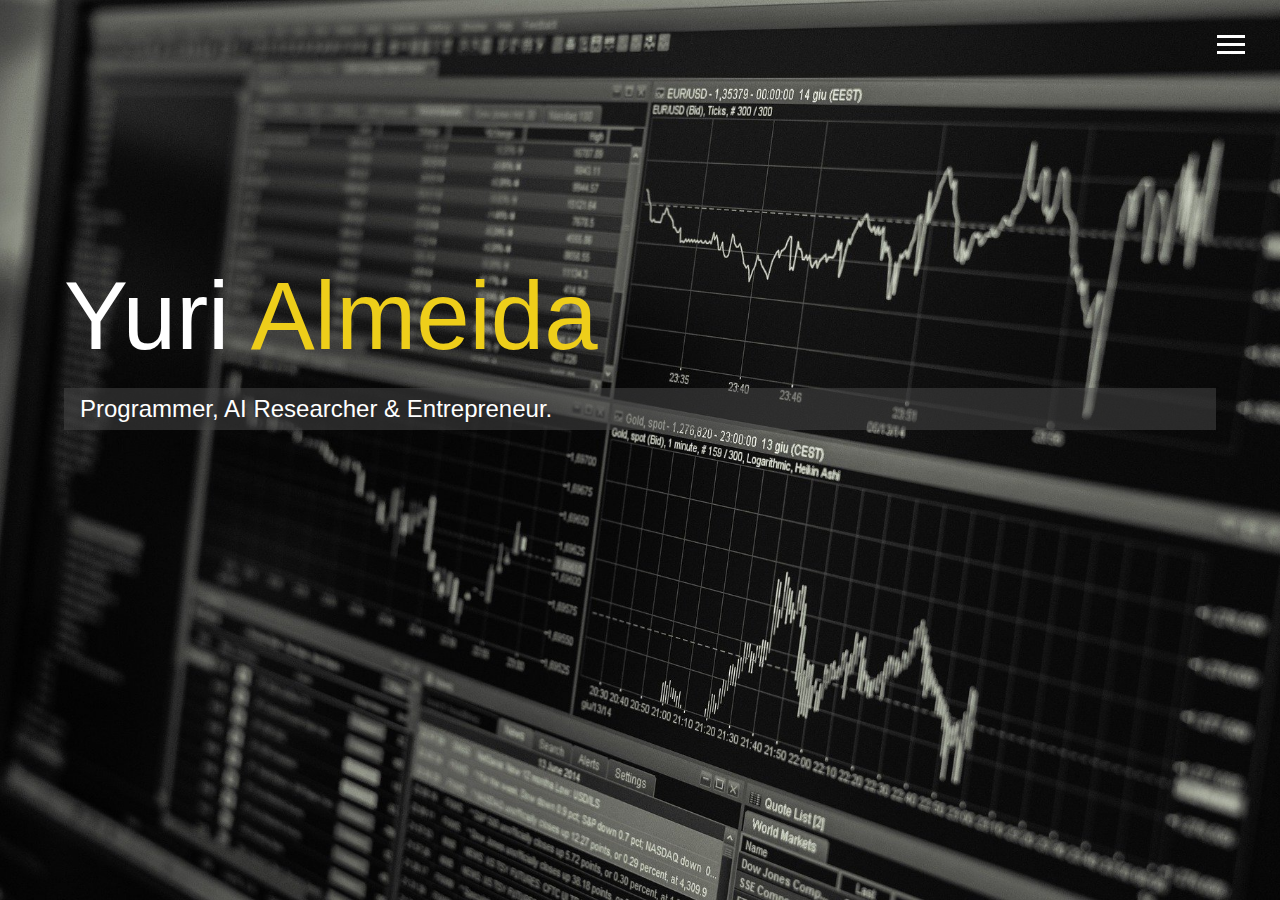
<file: index.html>
<!DOCTYPE html>
<html lang="en">

<head>
  <meta charset="UTF-8">
  <meta name="viewport" content="width=device-width, initial-scale=1.0">
  <meta http-equiv="X-UA-Compatible" content="ie=edge">
  <link rel="stylesheet" href="https://use.fontawesome.com/releases/v5.2.0/css/all.css" integrity="sha384-hWVjflwFxL6sNzntih27bfxkr27PmbbK/iSvJ+a4+0owXq79v+lsFkW54bOGbiDQ"
    crossorigin="anonymous">

  <link rel="stylesheet" href="css/main.css">
  <title>Welcome</title>
</head>

<body id="bg-img">
  <header>
    <div class="menu-btn">
      <div class="btn-line"></div>
      <div class="btn-line"></div>
      <div class="btn-line"></div>
    </div>

    <nav class="menu">
      <div class="menu-branding">
        <div class="portrait"></div>
      </div>
      <ul class="menu-nav">
        <li class="nav-item current">
          <a href="index.html" class="nav-link">
            Home
          </a>
        </li>
        <li class="nav-item">
          <a href="about.html" class="nav-link">
            About Me
          </a>
        </li>
        <li class="nav-item">
          <a href="work.html" class="nav-link">
            My Work
          </a>
        </li>
        <li class="nav-item">
          <a href="contact.html" class="nav-link">
            How To Contact Me
          </a>
        </li>
      </ul>
    </nav>
  </header>

  <main id="home">
    <h1 class="lg-heading">
      Yuri
      <span class="text-secondary">Almeida</span>
    </h1>
    <h2 class="sm-heading">
      Programmer, AI Researcher & Entrepreneur.
    </h2>
    <div class="icons">
      <a href="https://www.instagram.com/yuri.l.a/">
        <i class="fab fa-instagram fa-2x"></i>
      </a>
      <a href="https://www.linkedin.com/in/yuri-almeida-62bb8b14a/">
        <i class="fab fa-linkedin fa-2x"></i>
      </a>
      <a href="https://github.com/yuri-almeid">
        <i class="fab fa-github fa-2x"></i>
      </a>
    </div>
  </main>

  <script src="js/main.js"></script>
</body>

</html>
</file>
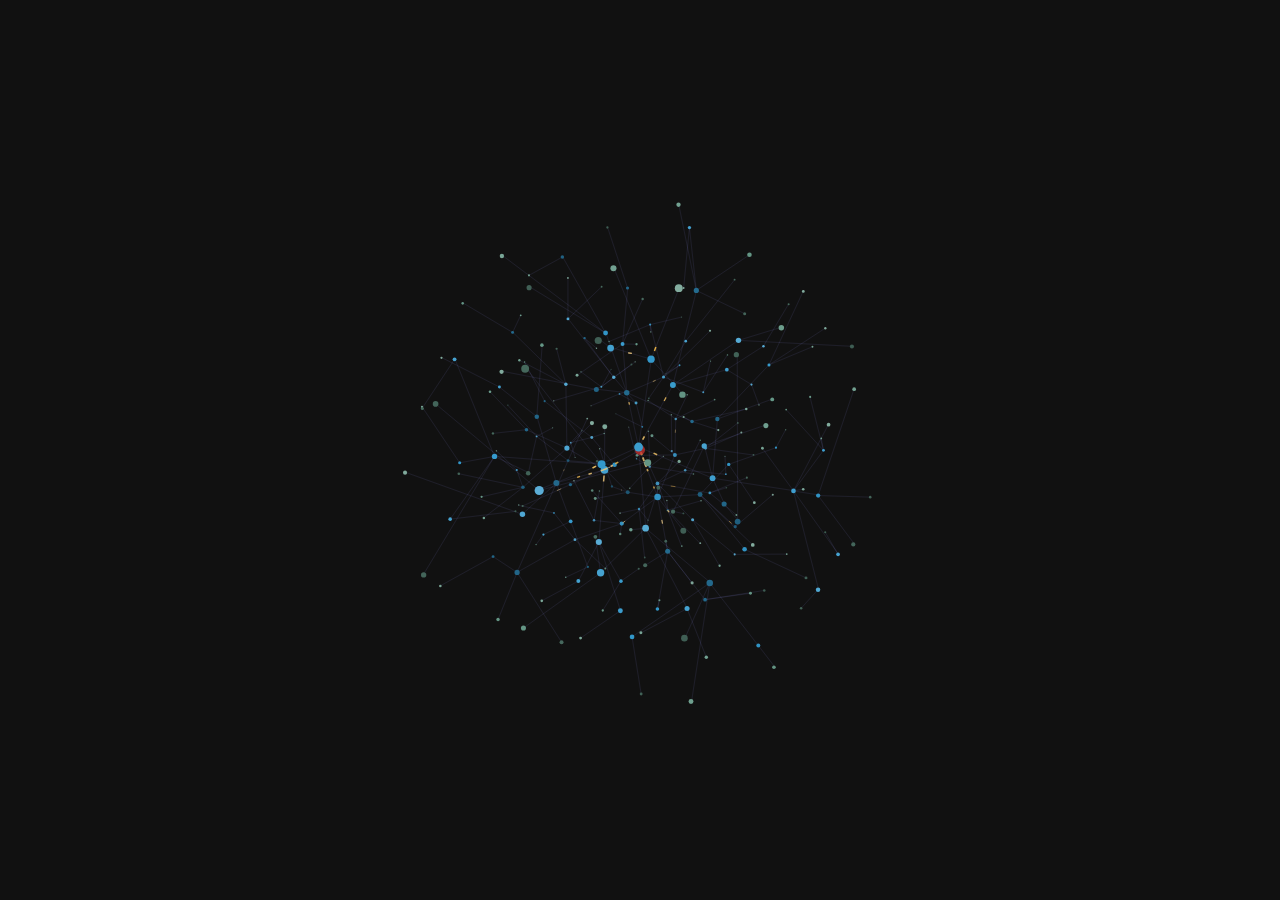
<file: frontend/animation/index.html>
<!DOCTYPE html>
<html lang="en">
<head>
  <meta charset="UTF-8">
  <meta name="viewport" content="width=device-width, initial-scale=1.0">
  <link rel="stylesheet" href="style.css">
  <title>Neural Networks animation</title>
</head>
<body>
  
  <canvas id=c></canvas>
<!--
ALGORITHM:

structure:
- gen( x,y,z ):
	- create node at x,y,z // blue
	- append some children to list:
		- within a certain distance to parent
		- outside a certain distance from any node
		- within a global distance
	- if no children
		- don't append any
		- set as end node // green-ish

- gen( 0,0,0 ) // red
- while list has items
	- gen( position of first item )
	- remove first item


impulse behaviour:
- pick( node ):
	- if node is end node
		- pick( original node )
	- else
		- pick( random node from node children )

- pick( original node)

-->

</body>
<script src="animation.js"></script>
</html>
</file>
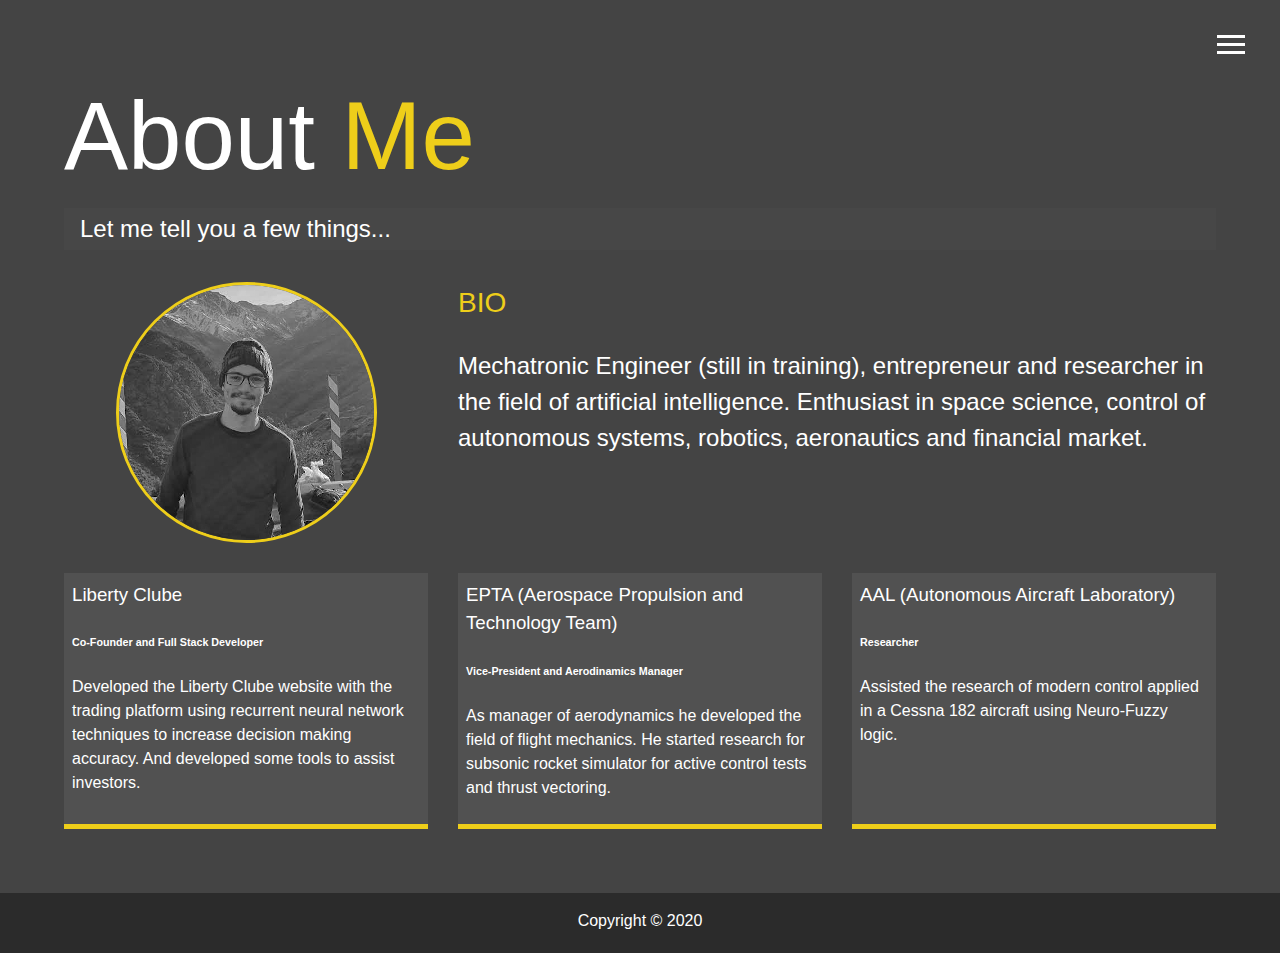
<file: about.html>
<!DOCTYPE html>
<html lang="en">

<head>
  <meta charset="UTF-8">
  <meta name="viewport" content="width=device-width, initial-scale=1.0">
  <meta http-equiv="X-UA-Compatible" content="ie=edge">
  <link rel="stylesheet" href="https://use.fontawesome.com/releases/v5.2.0/css/all.css" integrity="sha384-hWVjflwFxL6sNzntih27bfxkr27PmbbK/iSvJ+a4+0owXq79v+lsFkW54bOGbiDQ"
    crossorigin="anonymous">

  <link rel="stylesheet" href="css/main.css">
  <title>About Me</title>
</head>

<body>
  <header>
    <div class="menu-btn">
      <div class="btn-line"></div>
      <div class="btn-line"></div>
      <div class="btn-line"></div>
    </div>

    <nav class="menu">
      <div class="menu-branding">
        <div class="portrait"></div>
      </div>
      <ul class="menu-nav">
        <li class="nav-item">
          <a href="index.html" class="nav-link">
            Home
          </a>
        </li>
        <li class="nav-item current">
          <a href="about.html" class="nav-link">
            About Me
          </a>
        </li>
        <li class="nav-item">
          <a href="work.html" class="nav-link">
            My Work
          </a>
        </li>
        <li class="nav-item">
          <a href="contact.html" class="nav-link">
            How To Contact Me
          </a>
        </li>
      </ul>
    </nav>
  </header>

  <main id="about">
    <h1 class="lg-heading">
      About
      <span class="text-secondary">Me</span>
    </h1>
    <h2 class="sm-heading">
      Let me tell you a few things...
    </h2>
    <div class="about-info">
      <img src="img/portrait.jpg" alt="John Doe" class="bio-image">

      <div class="bio">
        <h3 class="text-secondary">BIO</h3>
        <p>Mechatronic Engineer (still in training), entrepreneur and researcher in the field of artificial intelligence. 
          Enthusiast in space science, control of autonomous systems, robotics, aeronautics and financial market.</p>
      </div>

      <div class="job job-1">
        <h3>Liberty Clube</h3>
        <h6>Co-Founder and Full Stack Developer</h6>
        <p>Developed the Liberty Clube website with the trading platform using 
          recurrent neural network techniques to increase decision making accuracy.
          And developed some tools to assist investors.</p>
      </div>

      <div class="job job-2">
        <h3>EPTA (Aerospace Propulsion and Technology Team)</h3>
        <h6>Vice-President and Aerodinamics Manager</h6>
        <p>As manager of aerodynamics he developed the field of flight mechanics. 
          He started research for subsonic rocket simulator for active control tests and thrust vectoring.</p>
      </div>

      <div class="job job-3">
        <h3>AAL (Autonomous Aircraft Laboratory)</h3>
        <h6>Researcher</h6>
        <p>Assisted the research of modern control applied in a Cessna 182 aircraft using Neuro-Fuzzy logic.</p>
      </div>
    </div>
  </main>

  <footer id="main-footer">
    Copyright &copy; 2020
  </footer>

  <script src="js/main.js"></script>
</body>

</html>
</file>
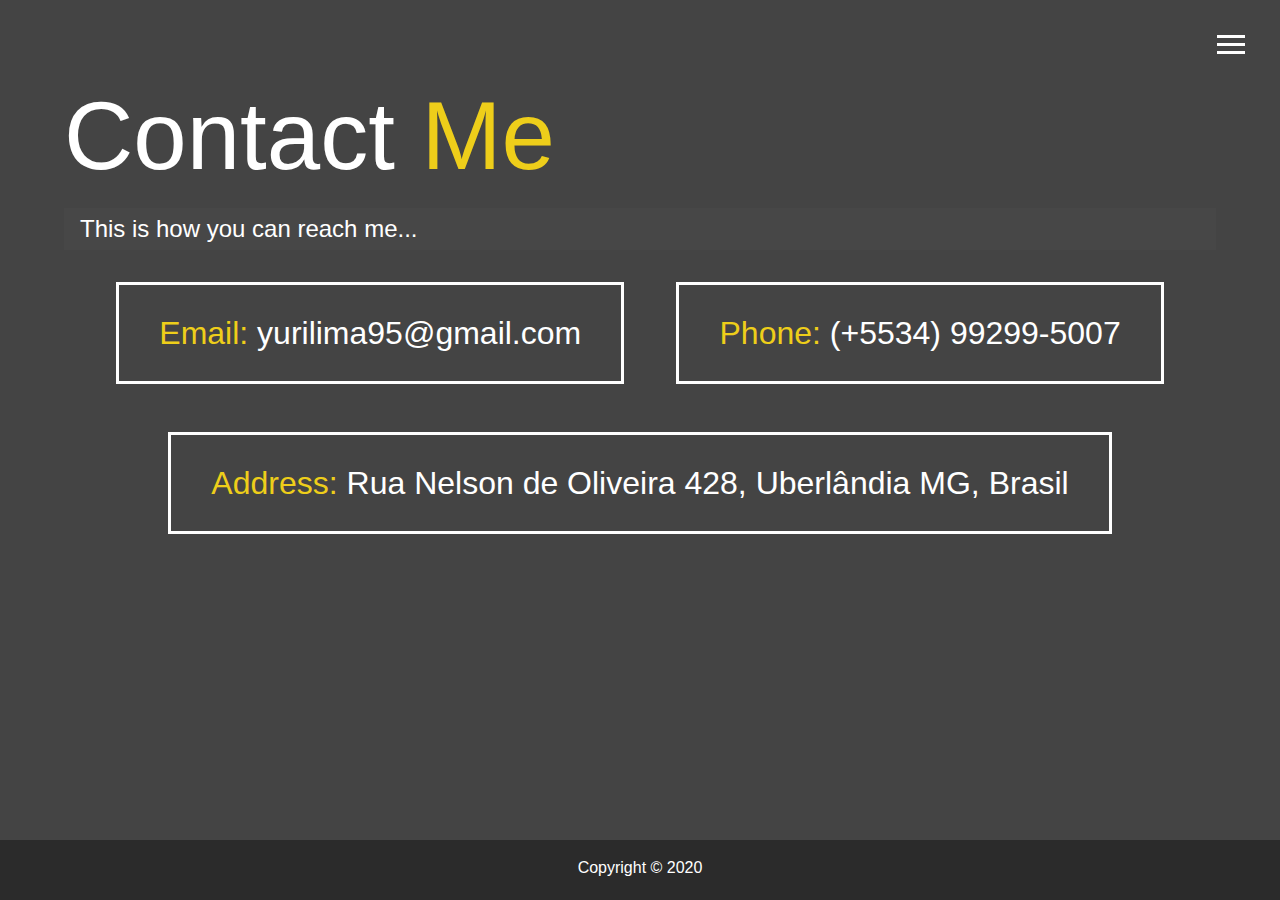
<file: contact.html>
<!DOCTYPE html>
<html lang="en">

<head>
  <meta charset="UTF-8">
  <meta name="viewport" content="width=device-width, initial-scale=1.0">
  <meta http-equiv="X-UA-Compatible" content="ie=edge">
  <link rel="stylesheet" href="https://use.fontawesome.com/releases/v5.2.0/css/all.css" integrity="sha384-hWVjflwFxL6sNzntih27bfxkr27PmbbK/iSvJ+a4+0owXq79v+lsFkW54bOGbiDQ"
    crossorigin="anonymous">

  <link rel="stylesheet" href="css/main.css">
  <title>Contact Me</title>
</head>

<body>
  <header>
    <div class="menu-btn">
      <div class="btn-line"></div>
      <div class="btn-line"></div>
      <div class="btn-line"></div>
    </div>

    <nav class="menu">
      <div class="menu-branding">
        <div class="portrait"></div>
      </div>
      <ul class="menu-nav">
        <li class="nav-item">
          <a href="index.html" class="nav-link">
            Home
          </a>
        </li>
        <li class="nav-item">
          <a href="about.html" class="nav-link">
            About Me
          </a>
        </li>
        <li class="nav-item">
          <a href="work.html" class="nav-link">
            My Work
          </a>
        </li>
        <li class="nav-item current">
          <a href="contact.html" class="nav-link">
            How To Contact Me
          </a>
        </li>
      </ul>
    </nav>
  </header>

  <main id="contact">
    <h1 class="lg-heading">
      Contact
      <span class="text-secondary">Me</span>
    </h1>
    <h2 class="sm-heading">
      This is how you can reach me...
    </h2>
    <div class="boxes">
      <div>
        <span class="text-secondary">Email: </span> yurilima95@gmail.com
      </div>
      <div>
        <span class="text-secondary">Phone: </span> (+5534) 99299-5007
      </div>
      <div>
        <span class="text-secondary">Address: </span> Rua Nelson de Oliveira 428, Uberlândia MG, Brasil
      </div>
    </div>
  </main>

  <footer id="main-footer">
    Copyright &copy; 2020
  </footer>

  <script src="js/main.js"></script>
</body>

</html>
</file>
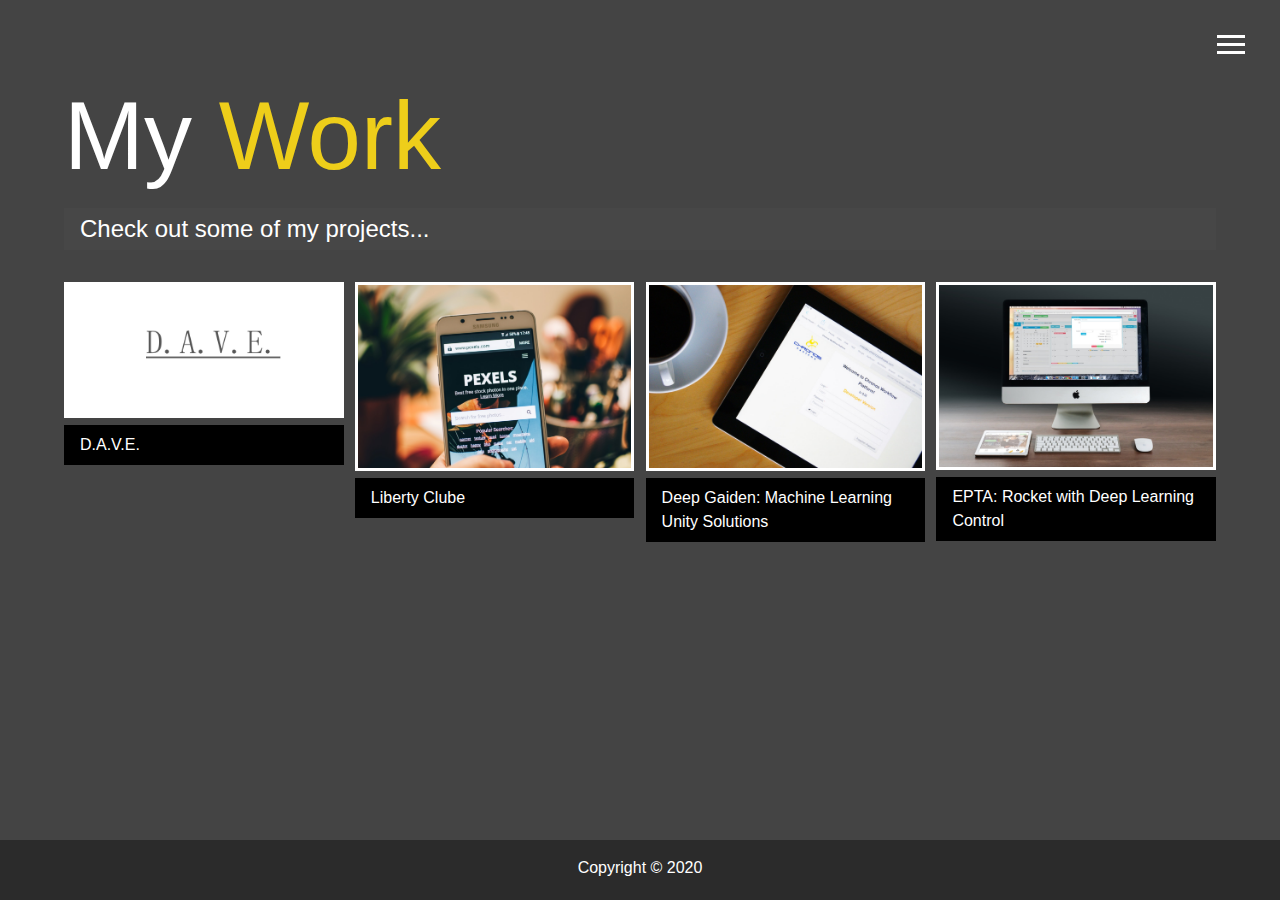
<file: work.html>
<!DOCTYPE html>
<html lang="en">

<head>
  <meta charset="UTF-8">
  <meta name="viewport" content="width=device-width, initial-scale=1.0">
  <meta http-equiv="X-UA-Compatible" content="ie=edge">
  <link rel="stylesheet" href="https://use.fontawesome.com/releases/v5.2.0/css/all.css" integrity="sha384-hWVjflwFxL6sNzntih27bfxkr27PmbbK/iSvJ+a4+0owXq79v+lsFkW54bOGbiDQ"
    crossorigin="anonymous">

  <link rel="stylesheet" href="css/main.css">
  <title>View My Work</title>
</head>

<body>
  <header>
    <div class="menu-btn">
      <div class="btn-line"></div>
      <div class="btn-line"></div>
      <div class="btn-line"></div>
    </div>

    <nav class="menu">
      <div class="menu-branding">
        <div class="portrait"></div>
      </div>
      <ul class="menu-nav">
        <li class="nav-item">
          <a href="index.html" class="nav-link">
            Home
          </a>
        </li>
        <li class="nav-item">
          <a href="about.html" class="nav-link">
            About Me
          </a>
        </li>
        <li class="nav-item current">
          <a href="work.html" class="nav-link">
            My Work
          </a>
        </li>
        <li class="nav-item">
          <a href="contact.html" class="nav-link">
            How To Contact Me
          </a>
        </li>
      </ul>
    </nav>
  </header>

  <main id="work">
    <h1 class="lg-heading">
      My
      <span class="text-secondary">Work</span>
    </h1>
    <h2 class="sm-heading">
      Check out some of my projects...
    </h2>
    <div class="projects">
      <div class="item">
        <a href="#!">
          <img src="img/projects/dave.jpg" alt="Project">
        </a>
        <a href="#" class="btn-dark">
          <i class="fab fa-github"></i> D.A.V.E.
        </a>
      </div>
      <div class="item">
        <a href="#!">
          <img src="img/projects/project2.jpg" alt="Project">
        </a>
        <a href="#" class="btn-dark">
          <i class="fab fa-github"></i> Liberty Clube
        </a>
      </div>
      <div class="item">
        <a href="#!">
          <img src="img/projects/project3.jpg" alt="Project">
        </a>
        <a href="#" class="btn-dark">
          <i class="fab fa-github"></i> Deep Gaiden: Machine Learning Unity Solutions
        </a>
      </div>
      <div class="item">
        <a href="#!">
          <img src="img/projects/project4.jpg" alt="Project">
        </a>
        <a href="#" class="btn-dark">
          <i class="fab fa-github"></i> EPTA: Rocket with Deep Learning Control
        </a>
      </div>
      <!-- <div class="item">
        <a href="#!">
          <img src="img/projects/project5.jpg" alt="Project">
        </a>
        <a href="#" class="btn-light">
          <i class="fas fa-eye"></i> Project
        </a>
        <a href="#" class="btn-dark">
          <i class="fab fa-github"></i> Github
        </a>
      </div> -->
    </div>
  </main>

  <footer id="main-footer">
    Copyright &copy; 2020
  </footer>

  <script src="js/main.js"></script>
</body>

</html>
</file>
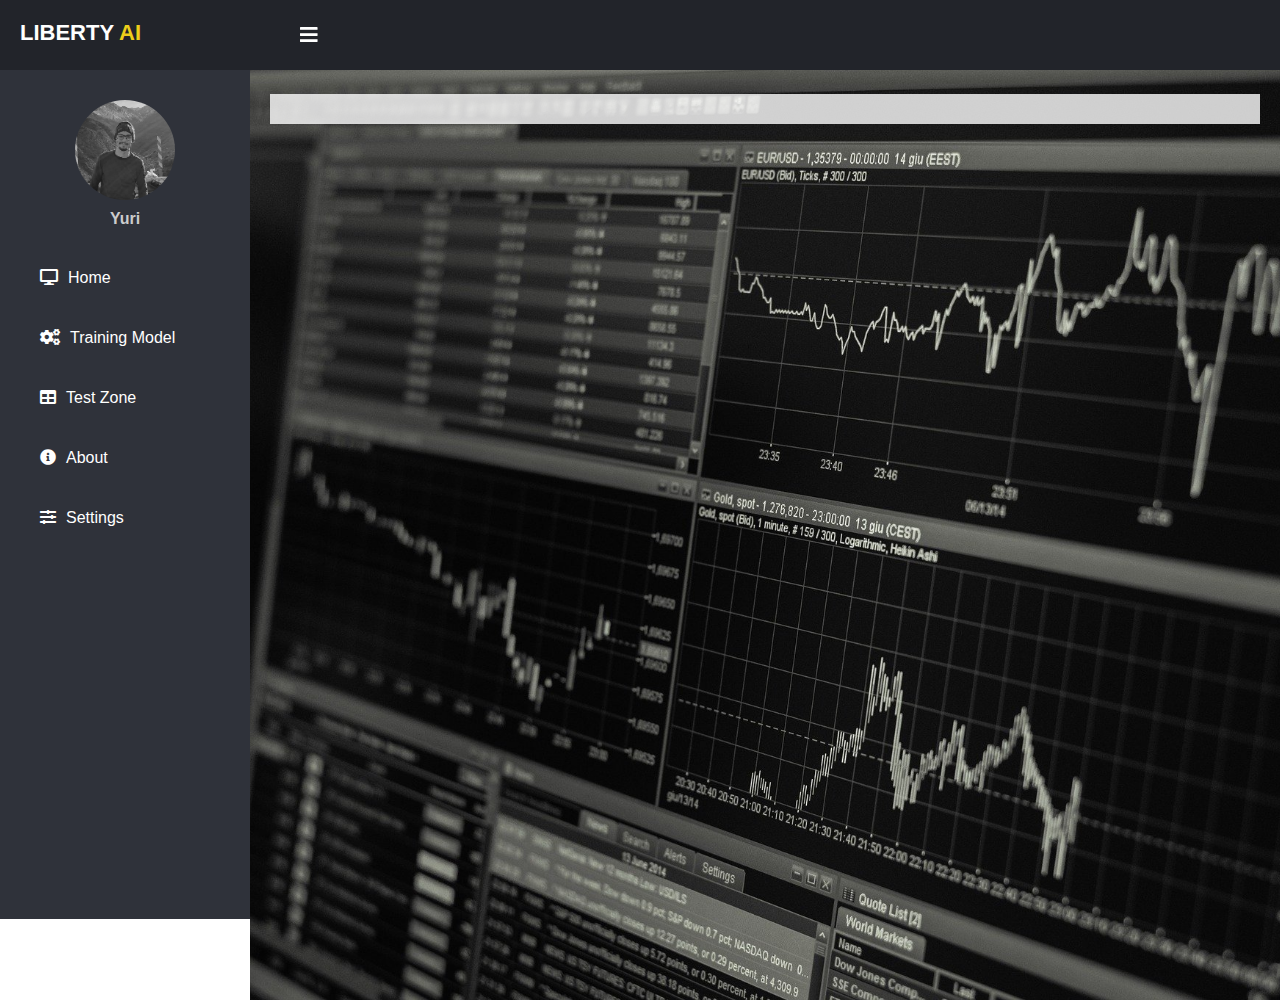
<file: AI/aiIndex.html>
<!DOCTYPE html>
<html lang="en" dir="ltr">
  <head>
    <meta charset="utf-8">
    <meta name="viewport" content="width=device-width, initial-scale=1.0">
    <title>Liberty AI</title>
    <link rel="stylesheet" href="style.css">
    <link rel="stylesheet" href="https://cdnjs.cloudflare.com/ajax/libs/font-awesome/5.12.1/css/all.min.css">
    <script src="https://cdnjs.cloudflare.com/ajax/libs/jquery/3.5.1/jquery.min.js" charset="utf-8"></script>
  </head>
  <body>

    <input type="checkbox" id="check">
    <!--header area start-->
    <header>
      <label for="check">
        <i class="fas fa-bars" id="sidebar_btn"></i>
      </label>
      <div class="left_area">
        <h3>Liberty <span>AI</span></h3>
      </div>

      <!--
      <div class="right_area">
        <a href="#" class="logout_btn">Logout</a>
      </div>
      -->
    </header>
    <!--header area end-->
    <!--mobile navigation bar start-->
    <div class="mobile_nav">
      <div class="nav_bar">
        <img src="portrait.jpg" class="mobile_profile_image" alt="">
        <i class="fa fa-bars nav_btn"></i>
      </div>
      <div class="mobile_nav_items">
        <a href="#"><i class="fas fa-desktop"></i><span>Home</span></a>
        <a href="LibertyAI.html"><i class="fas fa-cogs"></i><span>Training Model</span></a>
        <a href="testZone.html"><i class="fas fa-table"></i><span>Test Zone</span></a>
        <a href="#"><i class="fas fa-info-circle"></i><span>About</span></a>
        <a href="#"><i class="fas fa-sliders-h"></i><span>Settings</span></a>
      </div>
    </div>
    <!--mobile navigation bar end-->
    <!--sidebar start-->
    <div class="sidebar">
      <div class="profile_info">
        <img src="portrait.jpg" class="profile_image" alt="">
        <h4>Yuri</h4>
      </div>
      <a href="#"><i class="fas fa-desktop"></i><span>Home</span></a>
      <a href="LibertyAI.html"><i class="fas fa-cogs"></i><span>Training Model</span></a>
      <a href="testZone.html"><i class="fas fa-table"></i><span>Test Zone</span></a>
      <a href="#"><i class="fas fa-info-circle"></i><span>About</span></a>
      <a href="#"><i class="fas fa-sliders-h"></i><span>Settings</span></a>
    </div>
    <!--sidebar end-->

    <div class="content">
      <div class="card">
        <p></p>
      </div>
    </div>

    <script type="text/javascript">
    $(document).ready(function(){
      $('.nav_btn').click(function(){
        $('.mobile_nav_items').toggleClass('active');
      });
    });
    </script>

  </body>
</html>
</file>
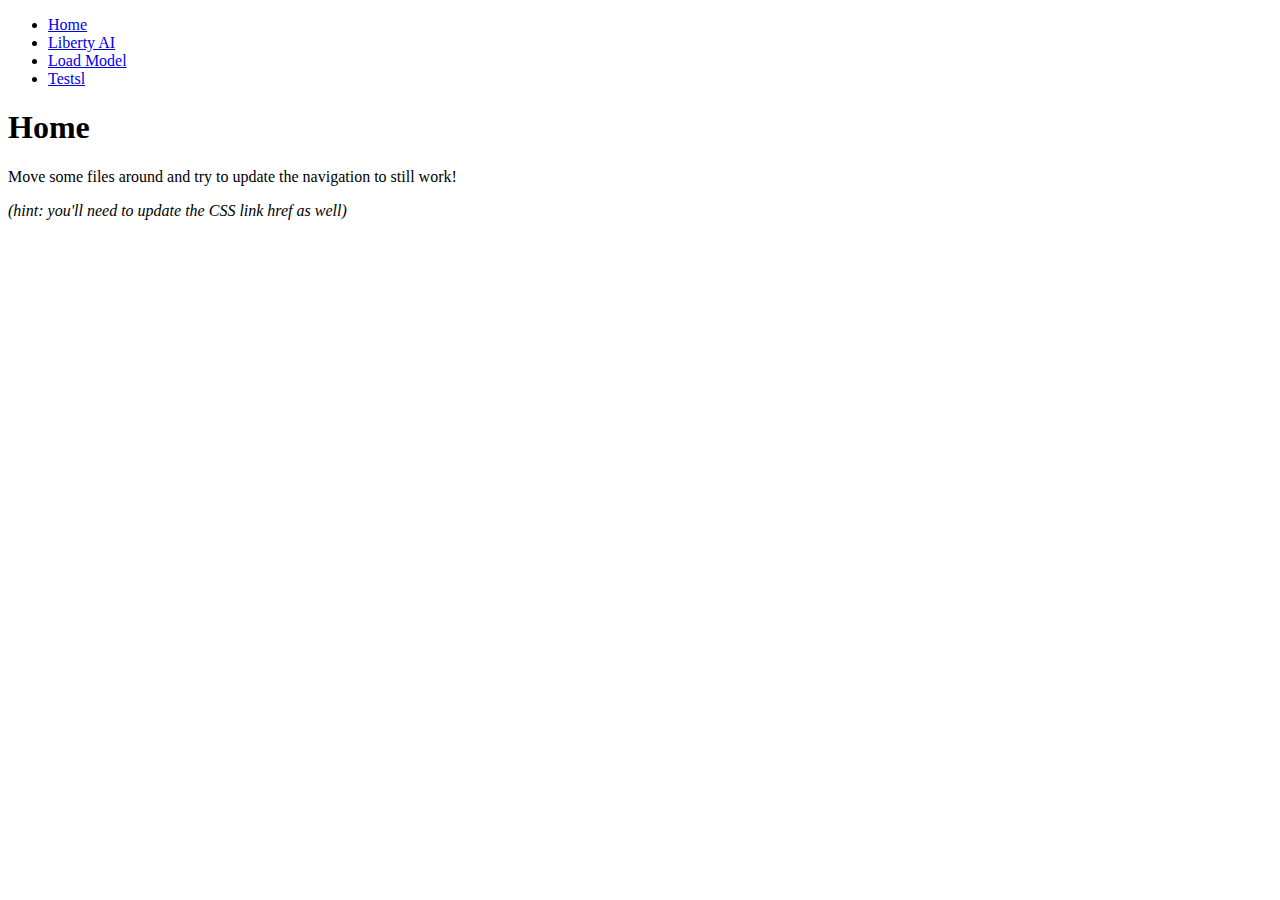
<file: AI/brain.html>
<!doctype html>

<html>
  <head>
    
  </head>

  <body>
    <header>
      <nav>
        <ul>
          <li><a href="brain.html">Home</a></li>
          <li><a href="LibertyAI.html">Liberty AI</a></li>
          <li><a href="Load.html">Load Model</a></li>
          <li><a href="tests.html">Testsl</a></li>
        </ul>
      </nav>
    </header>
    <h1>Home</h1>

    <p>
      Move some files around and try to update the navigation to still work!
    </p>
    <p>
      <em>(hint: you'll need to update the CSS link href as well)</em>
    </p>
  </body>
</html>
</file>
<file: css/main.css>
.menu-btn {
  position: absolute;
  z-index: 3;
  right: 35px;
  top: 35px;
  cursor: pointer;
  transition: all 0.5s ease-out; }
  .menu-btn .btn-line {
    width: 28px;
    height: 3px;
    margin: 0 0 5px 0;
    background: #fff;
    transition: all 0.5s ease-out; }
  .menu-btn.close {
    transform: rotate(180deg); }
    .menu-btn.close .btn-line:nth-child(1) {
      transform: rotate(45deg) translate(5px, 5px); }
    .menu-btn.close .btn-line:nth-child(2) {
      opacity: 0; }
    .menu-btn.close .btn-line:nth-child(3) {
      transform: rotate(-45deg) translate(7px, -6px); }

.menu {
  position: fixed;
  top: 0;
  width: 100%;
  opacity: 0.9;
  visibility: hidden; }
  .menu.show {
    visibility: visible; }
  .menu-branding, .menu-nav {
    display: flex;
    flex-flow: column wrap;
    align-items: center;
    justify-content: center;
    float: left;
    width: 50%;
    height: 100vh;
    overflow: hidden; }
  .menu-nav {
    margin: 0;
    padding: 0;
    background: #373737;
    list-style: none;
    transform: translate3d(0, -100%, 0);
    transition: all 0.5s ease-out; }
    .menu-nav.show {
      transform: translate3d(0, 0, 0); }
  .menu-branding {
    background: #444;
    transform: translate3d(0, 100%, 0);
    transition: all 0.5s ease-out; }
    .menu-branding.show {
      transform: translate3d(0, 0, 0); }
    .menu-branding .portrait {
      width: 250px;
      height: 250px;
      background: url("../img/portrait.jpg");
      border-radius: 50%;
      border: solid 3px #eece1a; }
  .menu .nav-item {
    transform: translate3d(600px, 0, 0);
    transition: all 0.5s ease-out; }
    .menu .nav-item.show {
      transform: translate3d(0, 0, 0); }
    .menu .nav-item.current > a {
      color: #eece1a; }
  .menu .nav-link {
    display: inline-block;
    position: relative;
    font-size: 30px;
    text-transform: uppercase;
    padding: 1rem 0;
    font-weight: 300;
    color: #fff;
    text-decoration: none;
    transition: all 0.5s ease-out; }
    .menu .nav-link:hover {
      color: #fff;
        transform: scale(1.25)
}

.nav-item:nth-child(1) {
  transition-delay: 0.1s; }

.nav-item:nth-child(2) {
  transition-delay: 0.2s; }

.nav-item:nth-child(3) {
  transition-delay: 0.3s; }

.nav-item:nth-child(4) {
  transition-delay: 0.4s; }

* {
  box-sizing: border-box; }

body {
  background: #444;
  color: #fff;
  height: 100%;
  margin: 0;
  font-family: 'Segoe UI', Tahoma, Geneva, Verdana, sans-serif;
  line-height: 1.5; }
  body#bg-img {
    background: url(../img/background.jpg);
    background: rgba(68, 68, 68, 0.9), url(../img/background.jpg);
    background-attachment: fixed;
    background-size: cover; } 

h1,
h2,
h3 {
  margin: 0;
  font-weight: 400; }
  h1.lg-heading,
  h2.lg-heading,
  h3.lg-heading {
    font-size: 6rem; }
  h1.sm-heading,
  h2.sm-heading,
  h3.sm-heading {
    margin-bottom: 2rem;
    padding: 0.2rem 1rem;
    background: rgba(73, 73, 73, 0.5); }

a {
  color: #fff;
  text-decoration: none; }

header {
  position: fixed;
  z-index: 2;
  width: 100%; }

.text-secondary {
  color: #eece1a; }

main {
  padding: 4rem;
  min-height: calc(100vh - 60px); }
  main .icons {
    margin-top: 1rem; }
    main .icons a {
      padding: 0.4rem; }
      main .icons a:hover {
        color: #eece1a;
        transition: all 0.5s ease-out; }
  main#home {
    overflow: hidden; }
    main#home h1 {
      margin-top: 20vh; }

.about-info {
  display: grid;
  grid-gap: 30px;
  grid-template-areas: 'bioimage bio bio' 'job1 job2 job3';
  grid-template-columns: repeat(3, 1fr); }
  .about-info .bio-image {
    grid-area: bioimage;
    margin: auto;
    border-radius: 50%;
    border: #eece1a 3px solid; }
  .about-info .bio {
    grid-area: bio;
    font-size: 1.5rem; }
  .about-info .job-1 {
    grid-area: job1; }
  .about-info .job-2 {
    grid-area: job2; }
  .about-info .job-3 {
    grid-area: job3; }
  .about-info .job {
    background: #515151;
    padding: 0.5rem;
    border-bottom: #eece1a 5px solid; }

.projects {
  display: grid;
  grid-gap: 0.7rem;
  grid-template-columns: repeat(3, 1fr); }
  .projects img {
    width: 100%;
    border: 3px #fff solid; }
    .projects img:hover {
      opacity: 0.5;
      border-color: #eece1a;
      transition: all 0.5s ease-out; }

.boxes {
  display: flex;
  flex-wrap: wrap;
  justify-content: space-evenly;
  align-items: center;
  margin-top: 1rem; }
  .boxes div {
    font-size: 2rem;
    border: 3px #fff solid;
    padding: 1.5rem 2.5rem;
    margin-bottom: 3rem;
    transition: all 0.5s ease-out; }
    .boxes div:hover {
      padding: 0.5rem 1.5rem;
      background: #eece1a;
      color: #000; }
      .boxes div:hover span {
        color: #000; }

.btn, .btn-dark, .btn-light {
  display: block;
  padding: 0.5rem 1rem;
  border: 0;
  margin-bottom: 0.3rem; }
  .btn:hover, .btn-dark:hover, .btn-light:hover {
    background: #eece1a;
    color: #000; }

.btn-dark {
  background: black;
  color: #fff; }

.btn-light {
  background: #c4c4c4;
  color: #333; }

#main-footer {
  text-align: center;
  padding: 1rem;
  background: #2b2b2b;
  color: #fff;
  height: 60px; }

@media screen and (min-width: 1171px) {
  .projects {
    grid-template-columns: repeat(4, 1fr); } }

@media screen and (min-width: 769px) and (max-width: 1170px) {
  .projects {
    grid-template-columns: repeat(3, 1fr); } }

@media screen and (max-width: 768px) {
  main {
    align-items: center;
    text-align: center; }
    main .lg-heading {
      line-height: 1;
      margin-bottom: 1rem; }
  ul.menu-nav,
  div.menu-branding {
    float: none;
    width: 100%;
    min-height: 0; }
    ul.menu-nav.show,
    div.menu-branding.show {
      transform: translate3d(0, 0, 0); }
  .menu-nav {
    height: 75vh;
    transform: translate3d(-100%, 0, 0);
    font-size: 24px; }
  .menu-branding {
    height: 25vh;
    transform: translate3d(100%, 0, 0); }
    .menu-branding .portrait {
      background: url("../img/portrait_small.jpg");
      width: 150px;
      height: 150px; }
  .about-info {
    grid-template-areas: 'bioimage' 'bio' 'job1' 'job2' 'job3';
    grid-template-columns: 1fr; }
  .projects {
    grid-template-columns: repeat(2, 1fr); } }

@media screen and (max-width: 500px) {
  main {
    padding: 2rem; }
    main #home h1 {
      margin-top: 10vh; }
    main .lg-heading {
      margin-top: 1rem;
      font-size: 5rem; }
  .projects {
    grid-template-columns: 1fr; } }
</file>
<file: frontend/animation/style.css>
canvas {
	position: absolute;
	top: 0;
	left: 0;
}
</file>
<file: AI/style.css>
body{
  margin: 0;
  padding: 0;
  font-family: "Roboto", sans-serif;
}

header{
  z-index: 1;
  position: fixed;
  background: #22242A;
  padding: 20px;
  width: calc(100% - 0%);
  top: 0;
  height: 30px;
}

.left_area h3{
  color: #fff;
  margin: 0;
  text-transform: uppercase;
  font-size: 22px;
  font-weight: 900;
}

.left_area span{
  color: #eece1a;
}

.logout_btn{
  padding: 5px;
  background: #eece1a;
  text-decoration: none;
  float: right;
  margin-top: -30px;
  margin-right: 40px;
  border-radius: 2px;
  font-size: 15px;
  font-weight: 600;
  color: #fff;
  transition: 0.5s;
  transition-property: background;
}

.logout_btn:hover{
  background: #eece1a;
}

.sidebar{
  z-index: 1;
  top: 0;
  background: #2f323a;
  margin-top: 70px;
  padding-top: 30px;
  position: fixed;
  left: 0;
  width: 250px;
  height: calc(100% - 9%);
  transition: 0.5s;
  transition-property: left;
  overflow-y: auto;
}

.profile_info{
  display: flex;
  flex-direction: column;
  justify-content: center;
  align-items: center;
}

.sidebar .profile_info .profile_image{
  width: 100px;
  height: 100px;
  border-radius: 100px;
  margin-bottom: 10px;
}

.sidebar .profile_info h4{
  color: #ccc;
  margin-top: 0;
  margin-bottom: 20px;
}

.sidebar a{
  color: #fff;
  display: block;
  width: 100%;
  line-height: 60px;
  text-decoration: none;
  padding-left: 40px;
  box-sizing: border-box;
  transition: 0.5s;
  transition-property: background;
}

.sidebar a:hover{
  background: #eece1a;
}

.sidebar i{
  padding-right: 10px;
}

label #sidebar_btn{
  z-index: 1;
  color: #fff;
  position: fixed;
  cursor: pointer;
  left: 300px;
  font-size: 20px;
  margin: 5px 0;
  transition: 0.5s;
  transition-property: color;
}

label #sidebar_btn:hover{
  color: #eece1a;
}

#check:checked ~ .sidebar{
  left: -185px;
}

#check:checked ~ .sidebar a span{
  display: none;
}

#check:checked ~ .sidebar a{
  font-size: 20px;
  margin-left: 165px;
  width: 100%;
}

.content{
  width: (100% - 250px);
  margin-top: 60px;
  padding: 20px;
  margin-left: 250px;
  background: url(background.jpg) no-repeat;
  background-position: center;
  background-size: cover;
  height: 100vh;
  transition: 0.5s;
}

#check:checked ~ .content{
  margin-left: 60px;
}

#check:checked ~ .sidebar .profile_info{
  display: none;
}

#check{
  display: none;
}

.mobile_nav{
  display: none;
}

.content .card p{
  background: #fff;
  padding: 15px;
  margin-bottom: 10px;
  font-size: 14px;
  opacity: 0.8;
}

/* Responsive CSS */

@media screen and (max-width: 780px){
  .sidebar{
    display: none;
  }

  #sidebar_btn{
    display: none;
  }

  .content{
    margin-left: 0;
    margin-top: 0;
    padding: 10px 20px;
    transition: 0s;
  }

  #check:checked ~ .content{
    margin-left: 0;
  }

  .mobile_nav{
    display: block;
    width: calc(100% - 0%);
  }

  .nav_bar{
    background: #222;
    width: (100% - 0px);
    margin-top: 70px;
    display: flex;
    justify-content: space-between;
    align-items: center;
    padding: 10px 20px;
  }

  .nav_bar .mobile_profile_image{
    width: 50px;
    height: 50px;
    border-radius: 50%;
  }

  .nav_bar .nav_btn{
    color: #fff;
    font-size: 22px;
    cursor: pointer;
    transition: 0.5s;
    transition-property: color;
  }

  .nav_bar .nav_btn:hover{
    color: #eece1a;
  }

  .mobile_nav_items{
    background: #2F323A;
    display: none;
  }

  .mobile_nav_items a{
    color: #fff;
    display: block;
    text-align: center;
    letter-spacing: 1px;
    line-height: 60px;
    text-decoration: none;
    box-sizing: border-box;
    transition: 0.5s;
    transition-property: background;
  }

  .mobile_nav_items a:hover{
    background: #eece1a;
  }

  .mobile_nav_items i{
    padding-right: 10px;
  }

  .active{
    display: block;
  }
}
</file>
